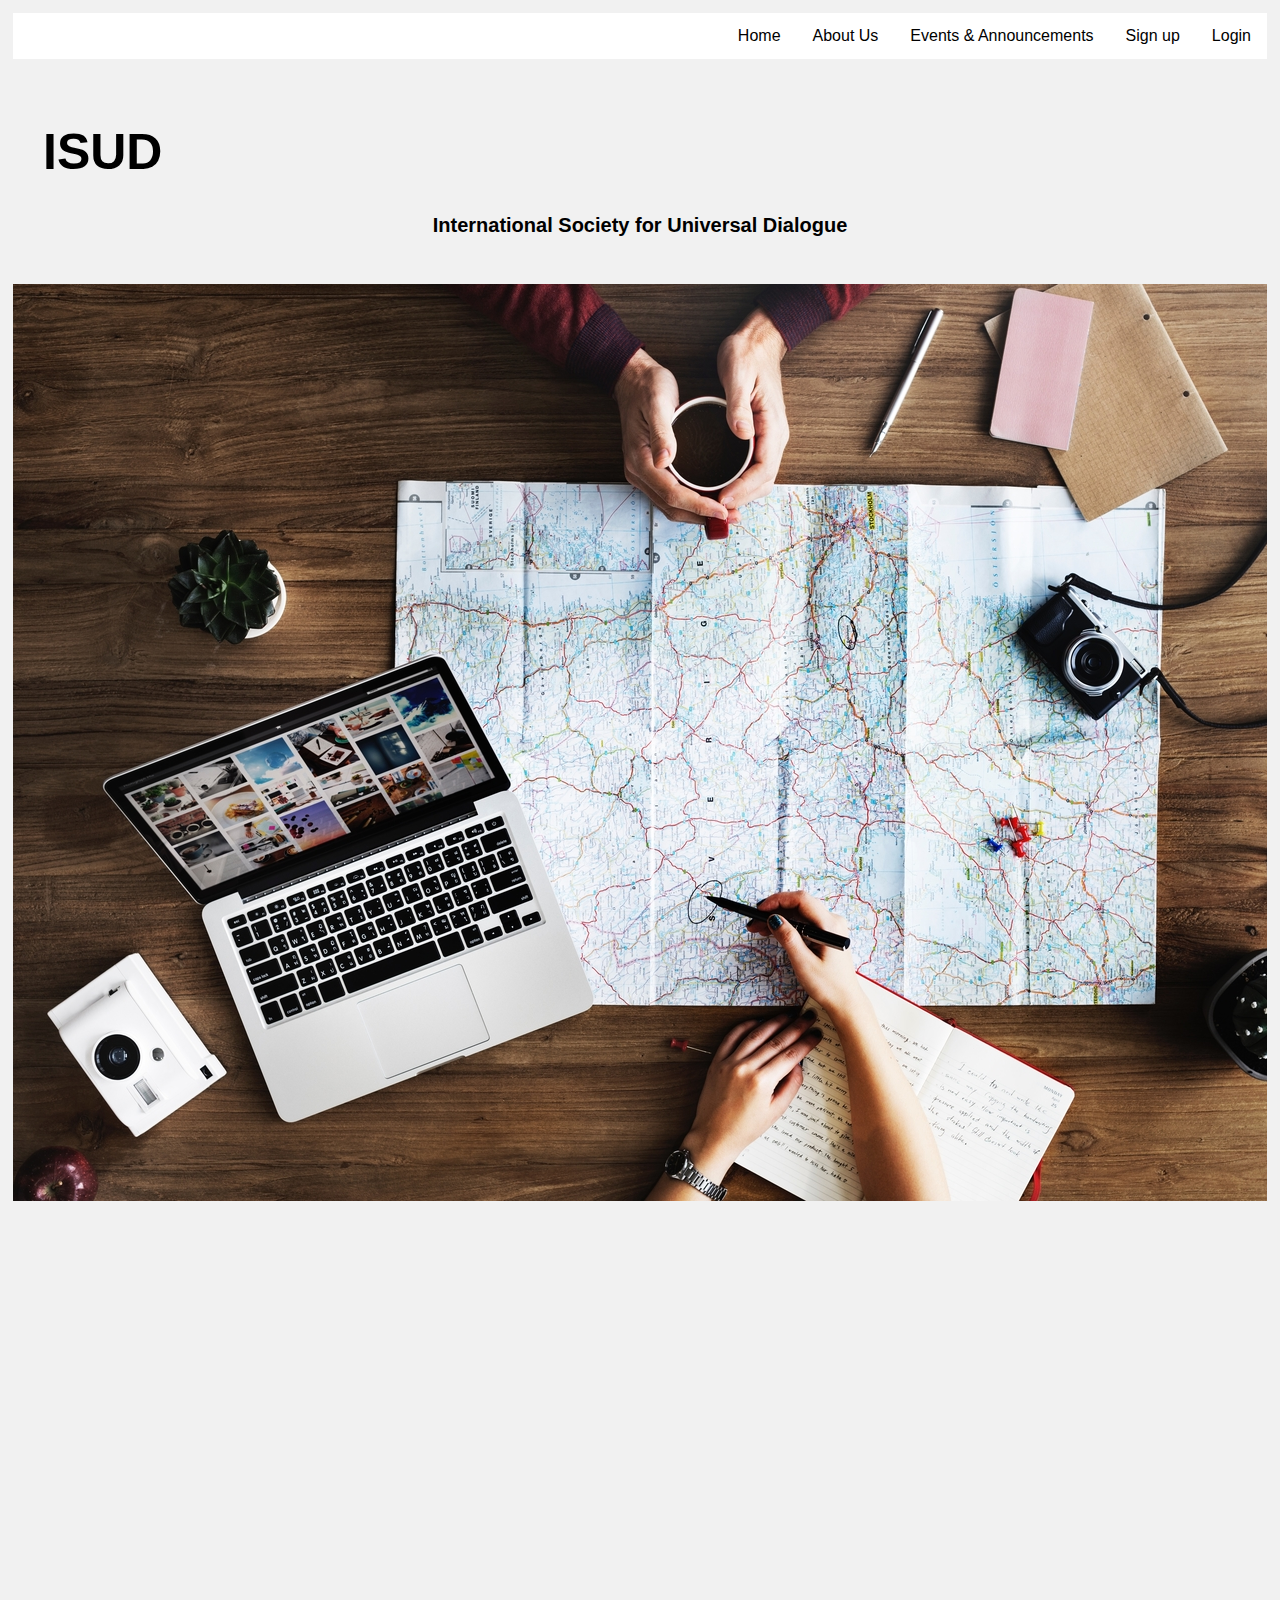
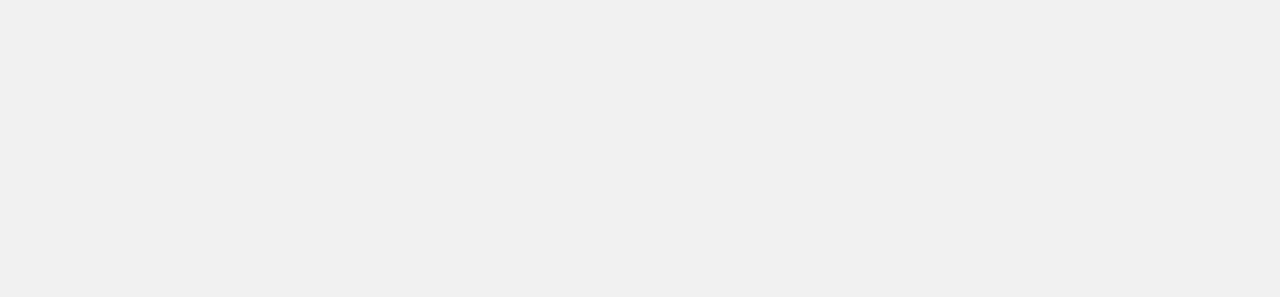
<file: index.html>
<!DOCTYPE html>
 <html lang="en">
 <head>
   <link rel="stylesheet" type="text/css" href="css/style.css">
  <title>Main Page</title>
 </head>
<body>
  <div class="topnav">
    <a href="login.html">Login</a>
    <a href="signup.html">Sign up</a>
    <a href="events.html">Events & Announcements</a>
    <a href="aboutus.html">About Us</a>
    <a href="index.html">Home</a>
  </div>
<div class="header">
  <h1>ISUD</h1>
  <h2>International Society for Universal Dialogue</h2>
</div>
    <div class="card_index_a">
    </div>
</body>
</html>
</file>
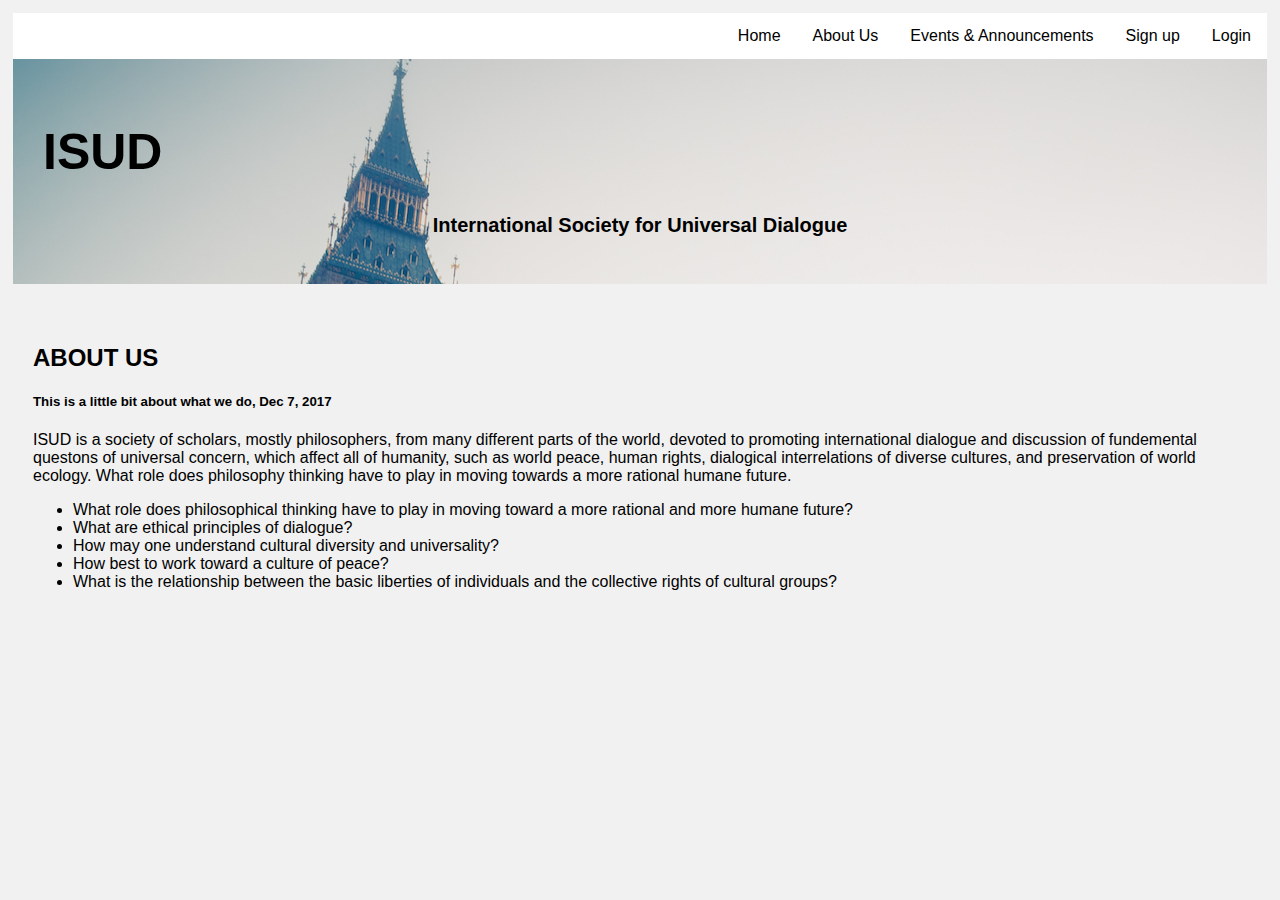
<file: aboutus.html>
<!DOCTYPE html>
<html lang="en">
<head>
  <link rel="stylesheet" type="text/css" href="css/style.css">
  <title>About Us</title>
</head>
<body>
  <header>
  <div class="topnav">
    <a href="login.html">Login</a>
    <a href="signup.html">Sign up</a>
    <a href="events.html">Events & Announcements</a>
    <a href="aboutus.html">About Us</a>
    <a href="index.html">Home</a>
  </div>
<div class="header">
  <h1>ISUD  </h1>
  <h2>International Society for Universal Dialogue</h2>
</div>
</header>
    <div class="card_index">
      <h2>ABOUT US </h2>
      <h5>This is a little bit about what we do, Dec 7, 2017</h5>
      <p>ISUD is a society of scholars, mostly philosophers, from many different parts of the world,
        devoted to promoting international dialogue and discussion of fundemental questons of universal
        concern, which affect all of humanity, such as world peace, human rights, dialogical interrelations
        of diverse cultures, and preservation of world ecology. What role does philosophy thinking have
        to play in moving towards a more rational humane future.
       </p>
       <UL>
         <li>
           What role does philosophical thinking have to play in moving toward a more rational and more humane future?
          </li>
          <li>
           What are ethical principles of dialogue?
          </li>
          <li>
           How may one understand cultural diversity and universality?
           </li>
           <li>
           How best to work toward a culture of peace?
           </li>
           <li>
           What is the relationship between the basic liberties of individuals and the collective rights of cultural groups?
           </li>
         </UL>
    </div>
</body>
</html>
</file>
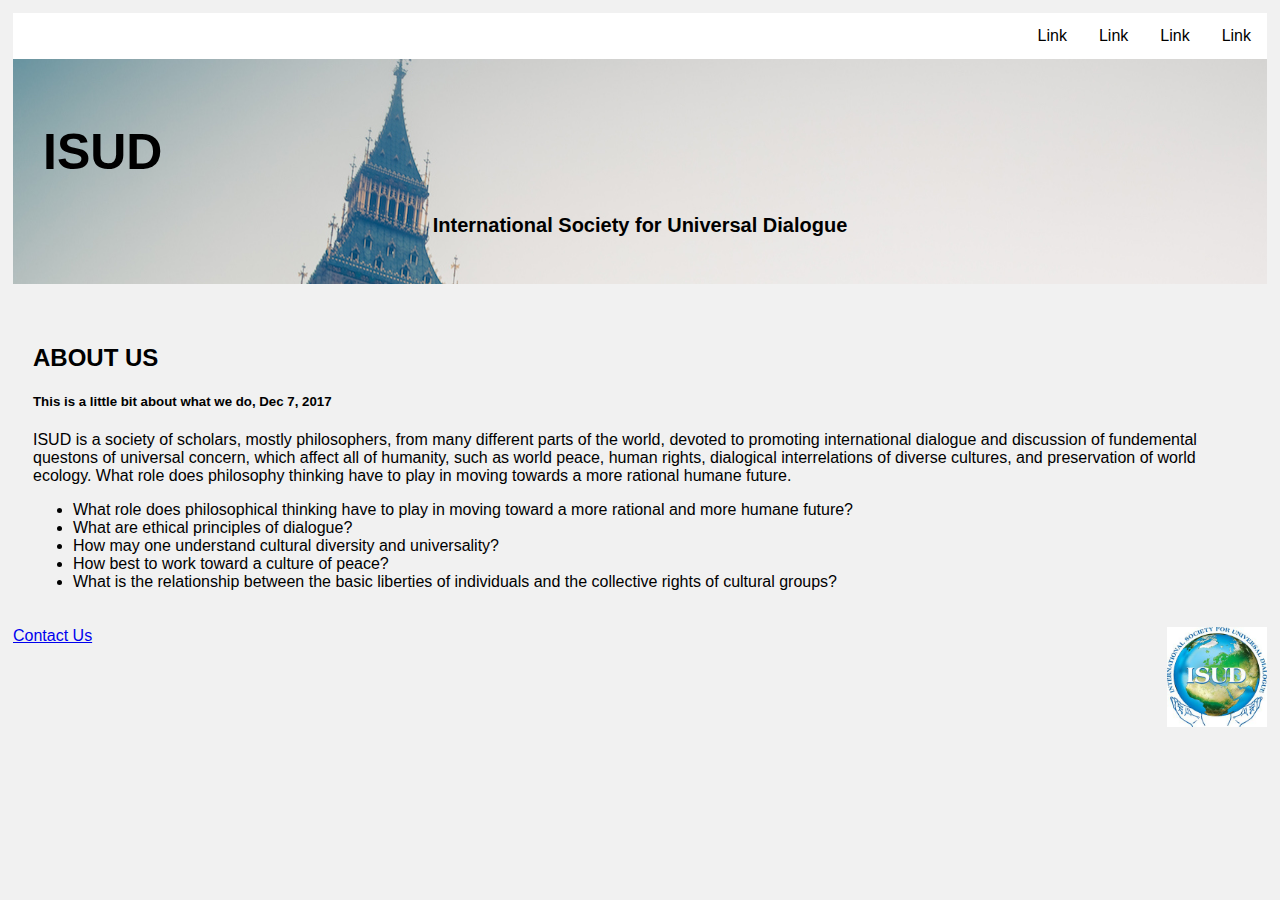
<file: AboutUs.html>
<!DOCTYPE html>
<html>
<head>
  <link rel="stylesheet" type="text/css" href="css/style.css">
</head>
<body>
  <header>

  <div class="topnav">
    <a href="#">Link</a>
    <a href="#">Link</a>
    <a href="#">Link</a>
    <a href="#">Link</a>

    <title>About Us</title>
  </div>
<div class="header">

  <h1>ISUD  </h1>
  <h2>International Society for Universal Dialogue</h2>
</div>
</header>
    <div class="card_index">
      <h2>ABOUT US </h2>
      <h5>This is a little bit about what we do, Dec 7, 2017</h5>
      <p>ISUD is a society of scholars, mostly philosophers, from many different parts of the world,
        devoted to promoting international dialogue and discussion of fundemental questons of universal
        concern, which affect all of humanity, such as world peace, human rights, dialogical interrelations
        of diverse cultures, and preservation of world ecology. What role does philosophy thinking have
        to play in moving towards a more rational humane future.
       </p>
       <UL>
         <li>
           What role does philosophical thinking have to play in moving toward a more rational and more humane future?
          </li>
          <li>
           What are ethical principles of dialogue?
          </li>
          <li>
           How may one understand cultural diversity and universality?
           </li>
           <li>
           How best to work toward a culture of peace?
           </li>
           <li>
           What is the relationship between the basic liberties of individuals and the collective rights of cultural groups?
           </li>
         </UL>
    </div>
    <a href= "#" > Contact Us </a>
<div class= "image">
    <img src="images/World.webp" alt="WORLD LOGO" width=100px height=100px>
</div>
  </div>
</body>
</html>
</file>
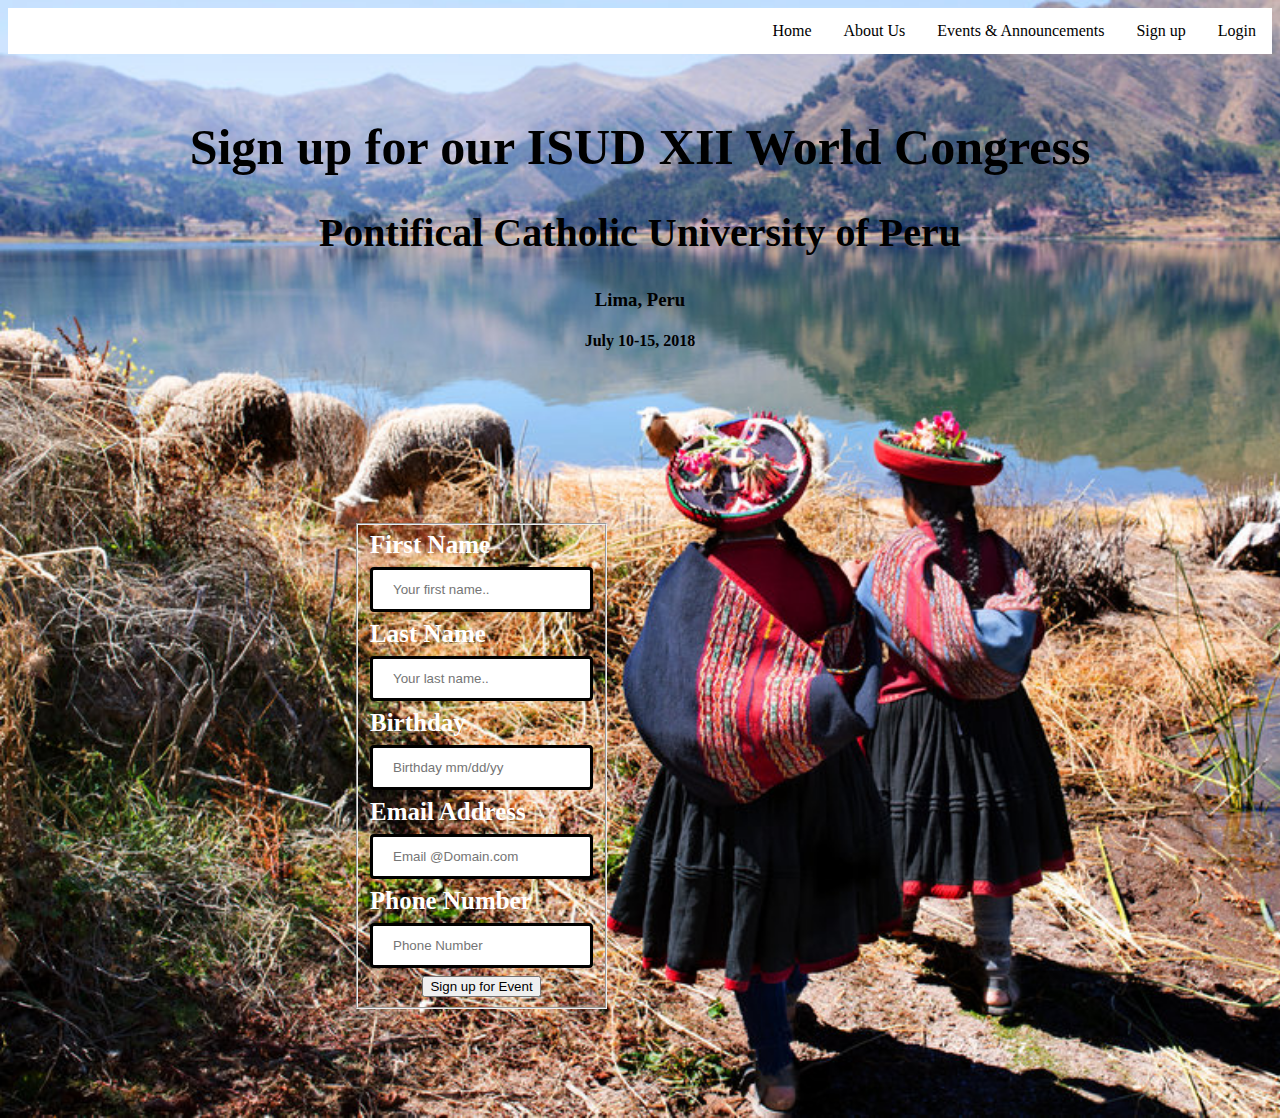
<file: events.html>
<!DOCTYPE html>
<html lang="en" class="nojs">
  <head>
    <title>Events</title>
    <meta charset="utf-8" />
    <meta name="viewport" content="width=device-width,initial-scale=1.0,shrink-to-fit=no" />
     <link rel="stylesheet" media="screen" href="css/events_style.css" />
    <link rel="stylesheet" type="text/css" href="css/events_style.css" />
    <script src="javascript/script.js"></script>
</head>
  <body>
  <div class="topnav">
    <a href="login.html">Login</a>
    <a href="signup.html">Sign up</a>
    <a href="events.html">Events & Announcements</a>
    <a href="aboutus.html">About Us</a>
    <a href="index.html">Home</a>
  </div>
      <div class = "header">
	<h1>Sign up for our ISUD XII World Congress</h1>
	<h2>Pontifical Catholic University of Peru</h2>
	<h3>Lima, Peru</h3>
	<h4>July 10-15, 2018</h4>
      </div>
	  <div class = "card_index">
	  <form id="form" method = "get" action="#null" autocomplete="on" onsubmit="submitBtntester()">
	<fieldset>
          <div>
            <label>First Name</label>
            <input type="text" id="fname" name="firstname" placeholder="Your first name..">
          </div>
          <div>
            <label>Last Name</label>
            <input type="text" id = "lname" name="lastname" placeholder="Your last name..">
          </div>
          <div>
            <label>Birthday</label>
            <input type="text"  id = "bday" name="Birthday" placeholder="Birthday mm/dd/yy">
          </div>
          <div>
            <label>Email Address</label>
            <input type="text" name="Email" id="email" placeholder="Email @Domain.com">
          </div>
          <div>
            <label>Phone Number</label>
            <input type="text"  name="Phone Number" id = "number" placeholder="Phone Number">
          </div>
          <div class = "buttonPlace">
            <button id="submit">Sign up for Event</button>
          </div>
    </fieldset>
    </form>
   </div>  
 </body>
</html>
</file>
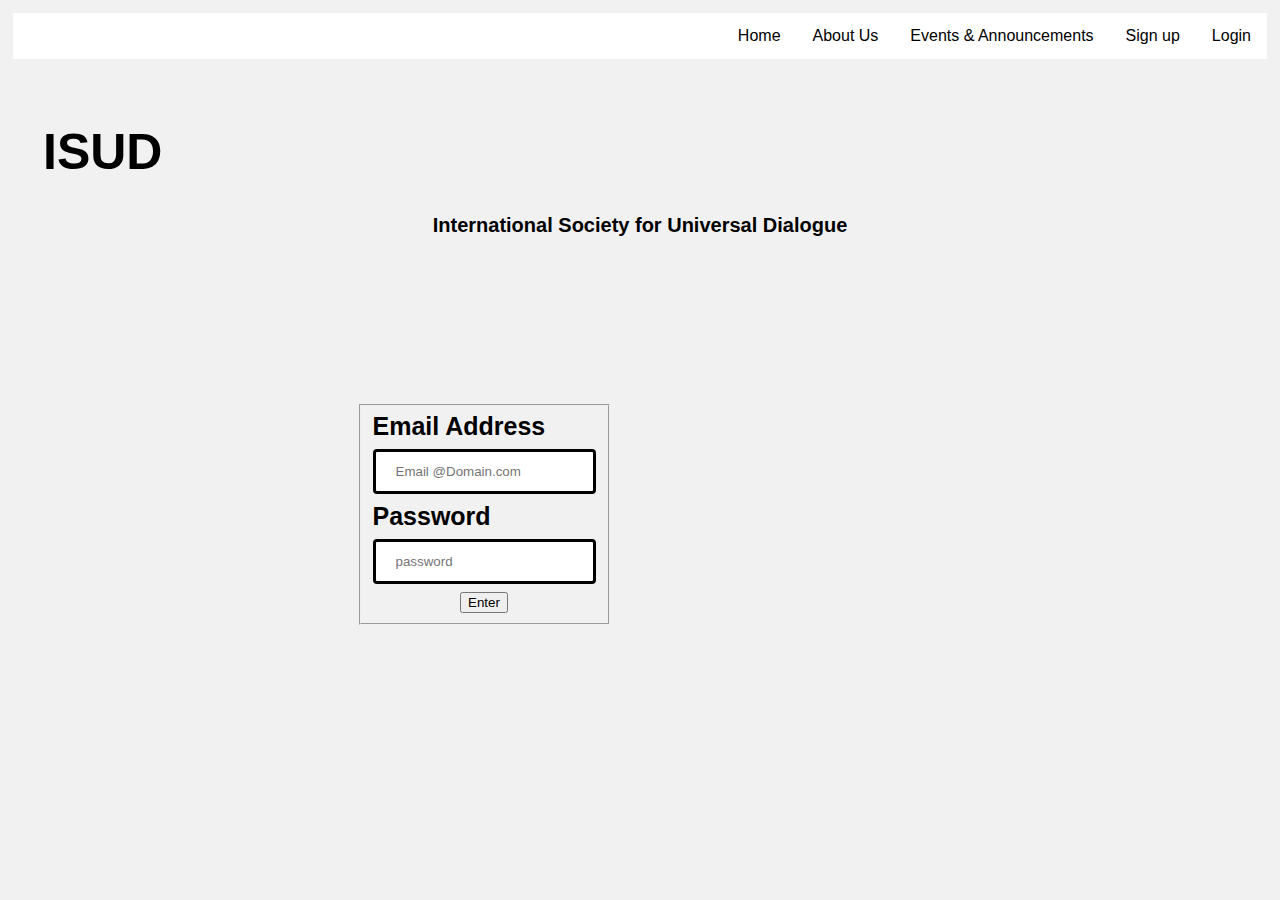
<file: login.html>
<!DOCTYPE html>
<html lang="en" class="nojs">
  <head>
    <title>Log In</title>
    <meta charset="utf-8" />
    <meta name="viewport" content="width=device-width,initial-scale=1.0,shrink-to-fit=no" />
    <link rel="stylesheet" media="screen" href="css/signup_style.css" />
    <link rel="stylesheet" type="text/css" href="css/signup_style.css" />
    <script src="javascript/script.js"></script>
  </head>
   <body>
    <div class="topnav">
    <a href="login.html">Login</a>
    <a href="signup.html">Sign up</a>
    <a href="events.html">Events & Announcements</a>
    <a href="aboutus.html">About Us</a>
    <a href="index.html">Home</a>
    </div>
<div class="header">
  <h1>ISUD  </h1>
  <h2>International Society for Universal Dialogue</h2>
</div>
    <div class = "card_index">
      <form id="form" method = "get" action="#null" autocomplete="on" onsubmit="submitBtntester()">
        <fieldset>
          <div>
            <label>Email Address</label>
            <input type="text" name="Email" id="email" placeholder="Email @Domain.com">
          </div>
          <div>
            <label>Password</label>
            <input type="text"  name="password" id = "number" placeholder="password">
          </div>
          <div class = "buttonHolder">
            <button id="submit">Enter</button>
          </div>
    </fieldset>
    </form>
    </div>
</body>
</html>
</file>
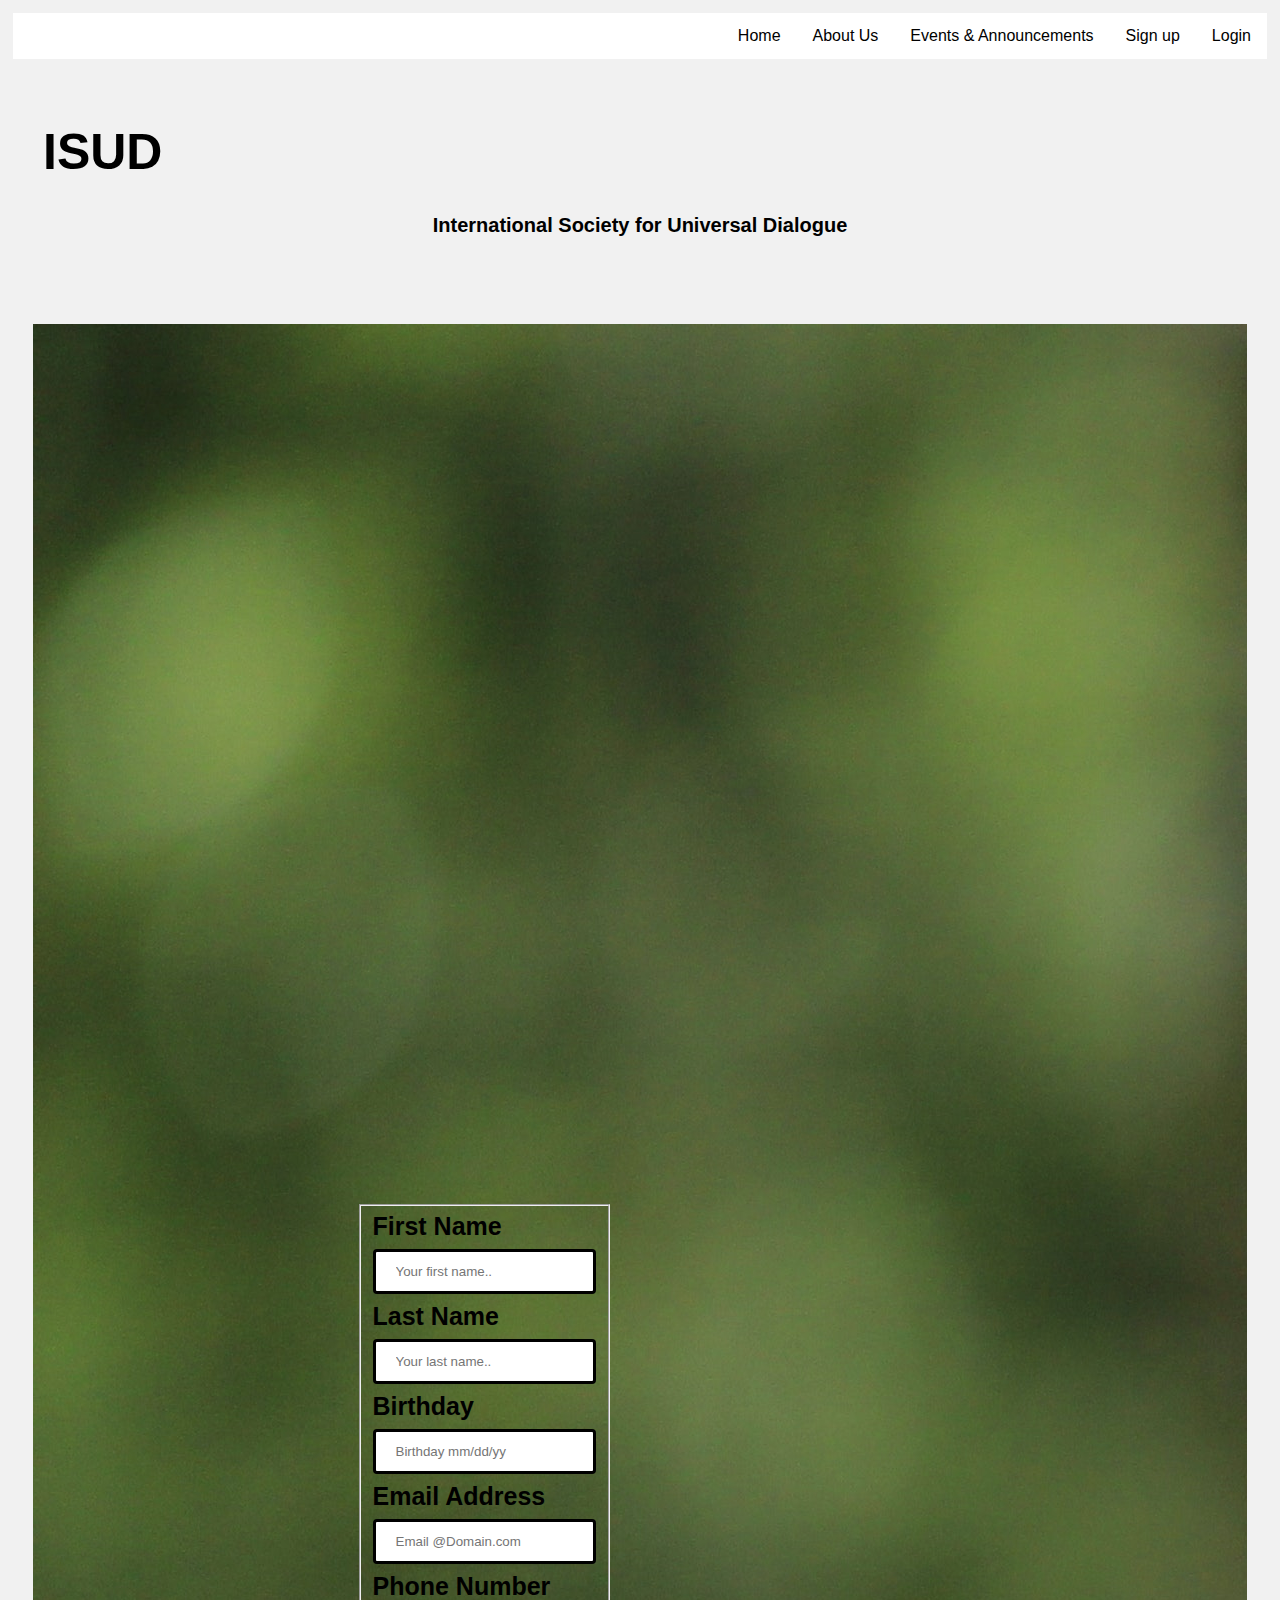
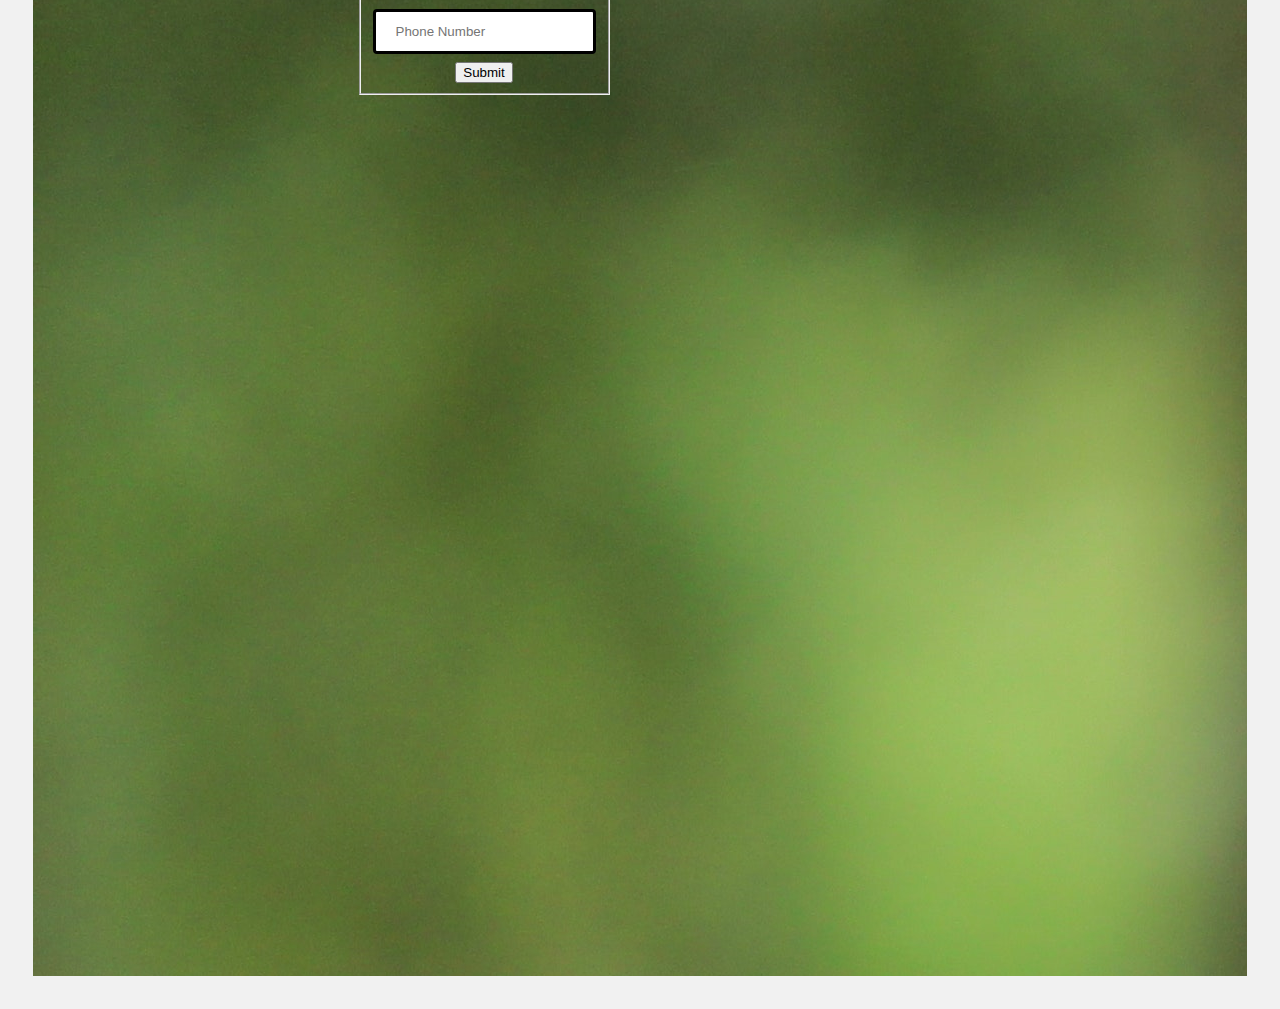
<file: signup.html>
<!DOCTYPE html>
<html lang="en" class="nojs">
  <head>
    <title>Sign Up</title>
    <meta charset="utf-8" />
    <meta name="viewport" content="width=device-width,initial-scale=1.0,shrink-to-fit=no" />
    <link rel="stylesheet" media="screen" href="css/signup_style.css" />
    <link rel="stylesheet" type="text/css" href="css/signup_style.css" />
    <script src="javascript/script.js"></script>
  </head>
   <body>
    <div class="topnav">
    <a href="login.html">Login</a>
    <a href="signup.html">Sign up</a>
    <a href="events.html">Events & Announcements</a>
    <a href="aboutus.html">About Us</a>
    <a href="index.html">Home</a>
    </div>
<div class="header">
  <h1>ISUD  </h1>
  <h2>International Society for Universal Dialogue</h2>
</div>
      <div class = "card_index">
        <div class = "card_index_b">
      <form id="form" method = "get" action="#null" autocomplete="on" onsubmit="submitBtntester()">
        <fieldset>
          <div>
            <label>First Name</label>
            <input type="text" id="fname" name="firstname" placeholder="Your first name..">
          </div>
          <div>
            <label>Last Name</label>
            <input type="text" id = "lname" name="lastname" placeholder="Your last name..">
          </div>
          <div>
            <label>Birthday</label>
            <input type="text"  id = "bday" name="Birthday" placeholder="Birthday mm/dd/yy">
          </div>
          <div>
            <label>Email Address</label>
            <input type="text" name="Email" id="email" placeholder="Email @Domain.com">
          </div>
          <div>
            <label>Phone Number</label>
            <input type="text"  name="Phone Number" id = "number" placeholder="Phone Number">
          </div>
          <div class = "buttonHolder">
            <button id="submit">Submit</button>
          </div>
    </fieldset>
    </form>
    </div>      
    </div>
</body>
</html>
</file>
<file: css/style.css>
* {
    box-sizing: border-box;
}

body {
    font-family: Arial;
    padding: 5px;
    background: #f1f1f1;
}



/* Header/Blog Title */
.header {
    padding: 30px;
    text-align: center;
    
}

.header h1 {
    font-size: 50px;
    clear: left;
    text-align: left;

}

.header h2 {
    font-size: 20px;
    clear: left;
    text-align: left;
    text-align: center;

}

/* Style the top navigation bar */
.topnav {
    overflow: hidden;
    background-color: white;
}

/* Style the topnav links */
.topnav a {
    float: right;
    display: block;
    color: black;
    text-align: center;
    padding: 14px 16px;
    text-decoration: none;
}

/* Change color on hover */
.topnav a:hover {
    background-color: #ddd;
    color: black;
}


.card_index_a {
  background-image:url("../images/bc_image.jpg");
  padding:800px 0px 800px 0px;
  background-repeat: no-repeat;
  background-size: auto;
}

.card_index{
padding: 20px;
margin-top: 20px;
}

/* Clear floats after the columns */
.row:after {
    content: "";
    display: table;
    clear: both;
}

/* Footer */
.footer {
    padding: 20px;
    text-align: center;
    background: #ddd;
    margin-top: 20px;
}
.image {
  float: right;
}
header{
  background-image: url("../images/Background_abUs.jpg");
}

/* Responsive layout - when the screen is less than 800px wide, make the two columns stack on top of each other instead of next to each other */
@media screen and (max-width: 800px) {
    .leftcolumn, .rightcolumn {
        width: 100%;
        padding: 0;
    }
}

/* Responsive layout - when the screen is less than 400px wide, make the navigation links stack on top of each other instead of next to each other */
@media screen and (max-width: 400px) {
    .topnav a {
        float: none;
        width: 100%;
    }
}

 @media screen and (min-width: 320px) and (max-width:580px) {
    /* For mobile phones: */
     .stack{
         padding: 5%;
         margin: 2% 5% 2% 5%;
    }
     fieldset{
         width: 100%;
    }
     input[type=text]{
         width: 100%;
    }
     h3{
         font-size: 4vw;
    }
     h2{
         font-size: 5vw;
         margin-top: 5%;
    }
     body{
         background: #161616 !important;
    }
     
    /* Large desktop */
     @media (min-width: 1200px){
         body {
             background: #161616 !important;
        }
    }
    /* Portrait tablet to landscape and desktop */
     @media (min-width: 768px) and (max-width: 979px) {
         body {
             background: #161616 !important;
        }
    }
    /* Landscape phone to portrait tablet */
     @media (max-width: 767px){
         body {
             background: #161616 !important;
        }
    }
    /* Landscape phones and down */
     @media (max-width: 480px){
         body {
             background: #161616 !important;
        }
    }
}
</file>
<file: css/events_style.css>
/* Misc ========================================================================== */
/** * Add the correct display in IE 10+. */
 template {
     display: none;
}
/** * Add the correct display in IE 10. */
 [hidden] {
     display: none;
}
 form {
     border-radius: 10px;
     padding: 20px;
     margin: 5% 25% 5% 25%;
     display: inline-block;
}
 body {
     background-image: url("../images/peru.jpg");
     background-size: cover;
}
 footer{
     text-align: center;
     margin-bottom: 10%;
     font-weight: bold;
}

 label {
     display:block;
     font-size: 25px;
     font-weight: bold;
     color: white;
}

 input[type=text], select {
     width: 100%;
     padding: 12px 20px;
     margin: 8px 0;
     display: block;
     border: 3px solid black;
     border-radius: 4px;
     box-sizing: border-box;
}
 input[type=submit] {
     width: 100%;
     color: white;
     background-color: #4c91af;
     padding: 14px 20px;
     margin: 8px 0;
     border: 5px solid black;
     border-radius: 4px;
     cursor: pointer;
  
}

.buttonPlace{ 
 text-align: center; 
}

  
  * {
    box-sizing: border-box;
}

/* Header/Blog Title */
.header {
    padding: 30px;
    text-align: center;
    
}


.header h1 {
    font-size: 50px;
    clear: left;
    text-align: center;

}

.header h2 {
    font-size: 40px;
    clear: left;
    text-align: left;
    text-align: center;

}


  /* Style the top navigation bar */
.topnav {
    overflow: hidden;
    background-color: white;
}

/* Style the topnav links */
.topnav a {
    float: right;
    display: block;
    color: black;
    text-align: center;
    padding: 14px 16px;
    text-decoration: none;
}

/* Change color on hover */
.topnav a:hover {
    background-color: #ddd;
    color: black;
}

.card_index {
padding: 20px;
margin-top: 20px;
}

/* Clear floats after the columns */
.row:after {
    content: "";
    display: table;
    clear: both;
}

/* Footer */
.footer {
    padding: 20px;
    text-align: center;
    background: #ddd;
    margin-top: 20px;
}

.image {
  float: right;
}

/* Responsive layout - when the screen is less than 800px wide, make the two columns stack on top of each other instead of next to each other */
@media screen and (max-width: 800px) {
    .leftcolumn, .rightcolumn {
        width: 100%;
        padding: 0;
    }
}

/* Responsive layout - when the screen is less than 400px wide, make the navigation links stack on top of each other instead of next to each other */
@media screen and (max-width: 400px) {
    .topnav a {
        float: none;
        width: 100%;
    }
}
</file>
<file: css/signup_style.css>
/* Misc ========================================================================== */
/** * Add the correct display in IE 10+. */
 template {
     display: none;
}
/** * Add the correct display in IE 10. */
 [hidden] {
     display: none;
}
 form {
     border-radius: 10px;
     padding: 20px;
     margin: 5% 25% 5% 25%;
     display: inline-block;
}
 footer{
     text-align: center;
     margin-bottom: 10%;
     font-weight: bold;
}
  
 label {
     display:block;
     font-size: 25px;
     font-weight: bold;
     color:black;
}

 input[type=text], select {
     width: 100%;
     padding: 12px 20px;
     margin: 8px 0;
     display: block;
     border: 3px solid black;
     border-radius: 4px;
     box-sizing: border-box;
}
 input[type=submit] {
     width: 100%;
     color: white;
     padding: 14px 20px;
     margin: 8px 0;
     border: 5px solid black;
     border-radius: 4px;
     cursor: pointer;
  
}

.buttonHolder{ 
 text-align: center; 
}

  
  * {
    box-sizing: border-box;
}

body {
    font-family: Arial;
    padding: 5px;
    background: #f1f1f1;
}



/* Header/Blog Title */
.header {
    padding: 30px;
    text-align: center;
    
}

.header h1 {
    font-size: 50px;
    clear: left;
    text-align: left;

}

.header h2 {
    font-size: 20px;
    clear: left;
    text-align: left;
    text-align: center;

}

/* Style the top navigation bar */
.topnav {
    overflow: hidden;
    background-color: white;
}

/* Style the topnav links */
.topnav a {
    float: right;
    display: block;
    color: black;
    text-align: center;
    padding: 14px 16px;
    text-decoration: none;
}

/* Change color on hover */
.topnav a:hover {
    background-color: #ddd;
    color: black;
}


.card_index{
padding: 20px;
margin-top: 20px;
}

/* Clear floats after the columns */
.row:after {
    content: "";
    display: table;
    clear: both;
}

/* Footer */
.footer {
    padding: 20px;
    text-align: center;
    background: #ddd;
    margin-top: 20px;
}
.image {
  float: right;
}

header{
  background-image: url("../images/Background_abUs.jpg");
}
.card_index_b {
  background-image:url("../images/blur.jpg");
  padding:800px 0px 800px 0px;
  background-repeat: no-repeat;
  background-size: auto;
}

/* Responsive layout - when the screen is less than 800px wide, make the two columns stack on top of each other instead of next to each other */
@media screen and (max-width: 800px) {
    .leftcolumn, .rightcolumn {
        width: 100%;
        padding: 0;
    }
}

/* Responsive layout - when the screen is less than 400px wide, make the navigation links stack on top of each other instead of next to each other */
@media screen and (max-width: 400px) {
    .topnav a {
        float: none;
        width: 100%;
    }
}
</file>
